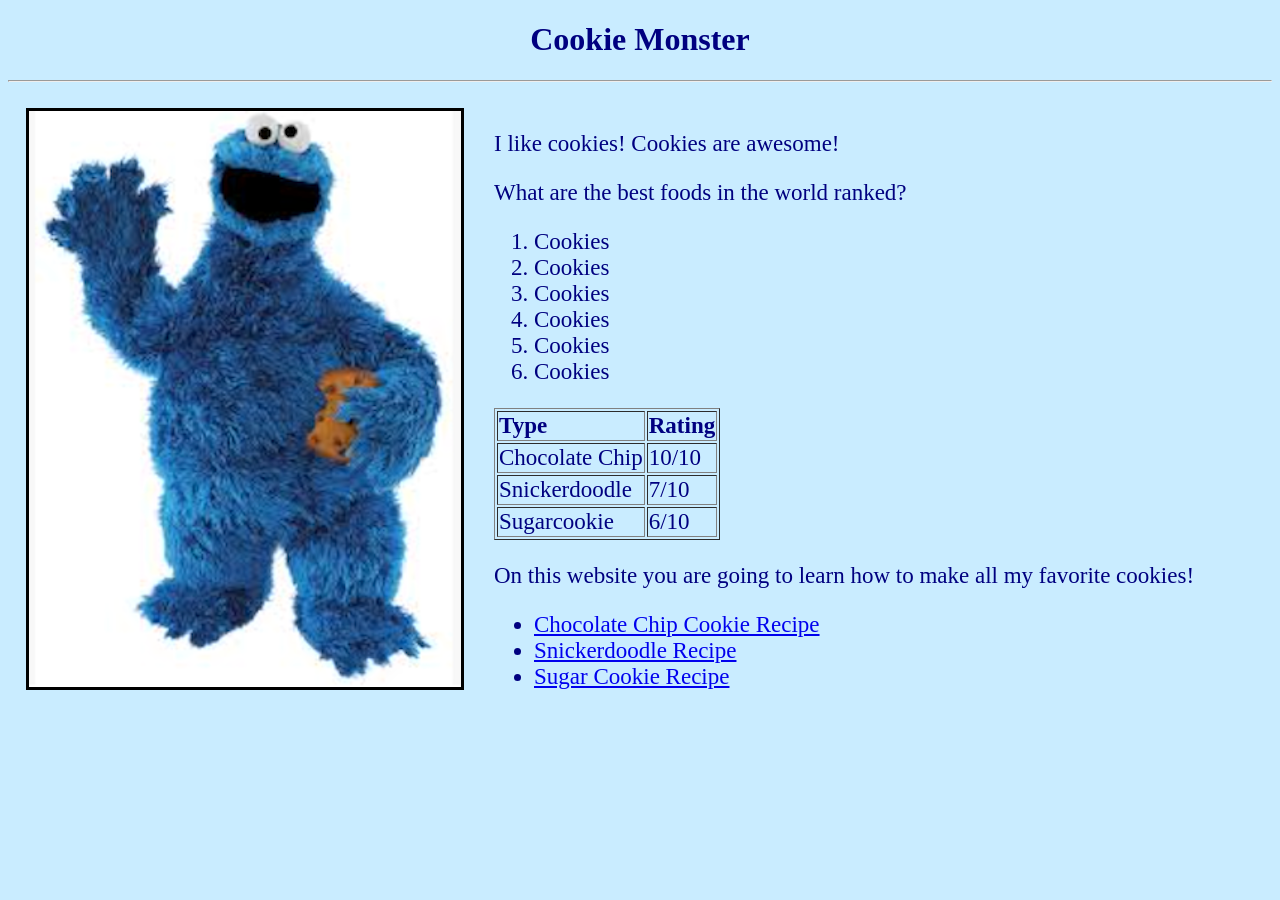
<file: index.html>
<!DOCTYPE html>
<html>
<head>
	<title>Cookie Monster</title>
	<link href="style.css" type="text/css" rel="stylesheet"/>
</head>
<body id="HomePage">
	<h1><center>Cookie Monster<center></h1>
	<hr>

<div class="container">
	<div><img src="cookieMonster.png" alt="oof" border=3/></div>

<div>
	<p>I like cookies! Cookies are awesome!</p>
	<p>What are the best foods in the world ranked?</p>
	<ol>
		<li>Cookies</li>
		<li>Cookies</li>
		<li>Cookies</li>
		<li>Cookies</li>
		<li>Cookies</li>
		<li>Cookies</li>
	</ol>

	<table border=1>
		<tr>
			<th>Type</th>
			<th>Rating</th>
		</tr>
		<tr>
			<td>Chocolate Chip</td>
			<td>10/10</td>
		</tr>
		<tr>
			<td>Snickerdoodle</td>
			<td>7/10</td>
		</tr>
		<tr>
			<td>Sugarcookie</td>
			<td>6/10</td>
		</tr>
	</table>
	<p>On this website you are going to learn how to make all my favorite cookies!</p>
	<ul>
		<li><a href="ChocolateCookieRecipe.html">Chocolate Chip Cookie Recipe</a></li>
		<li><a href="SnickerdoodleRecipe.html">Snickerdoodle Recipe</a></li>
		<li><a href="SugarCookieRecipe.html">Sugar Cookie Recipe</a></li>
	</ul></div>
</div>


</body>
</html>
</file>
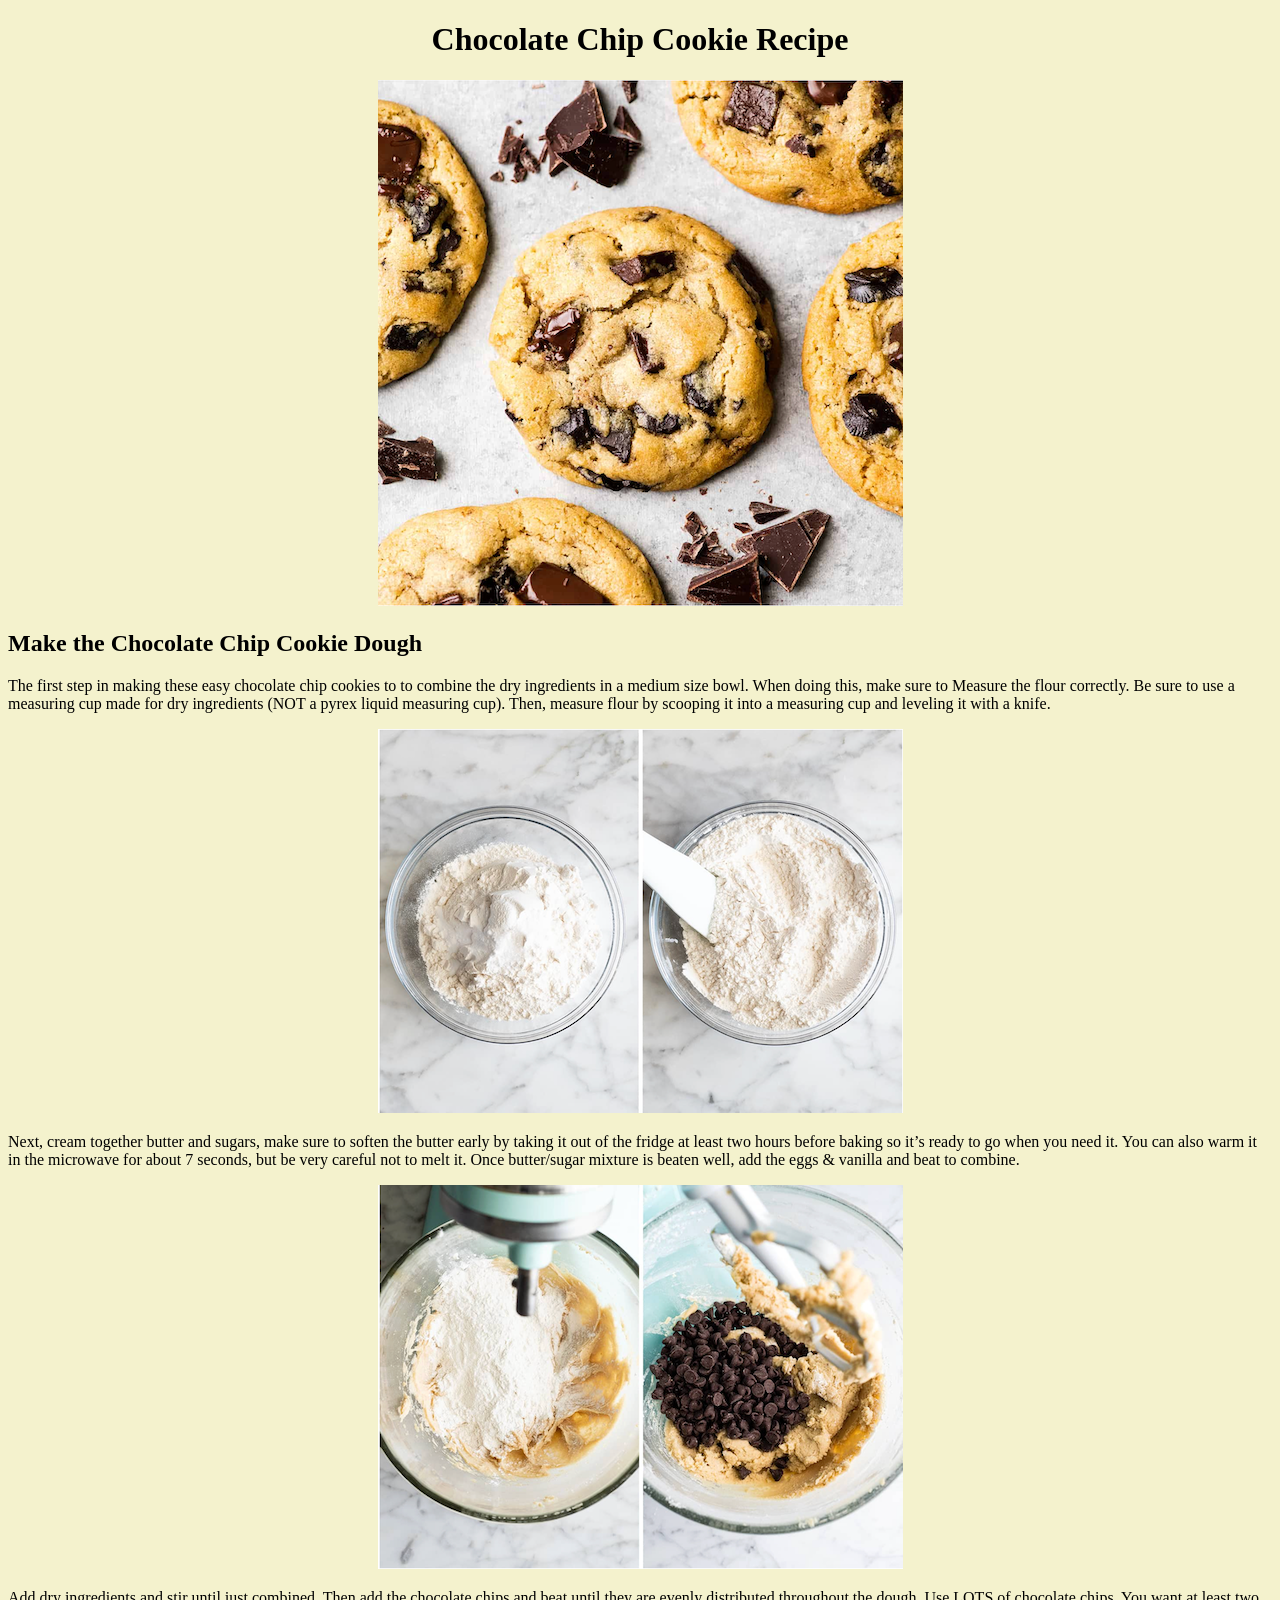
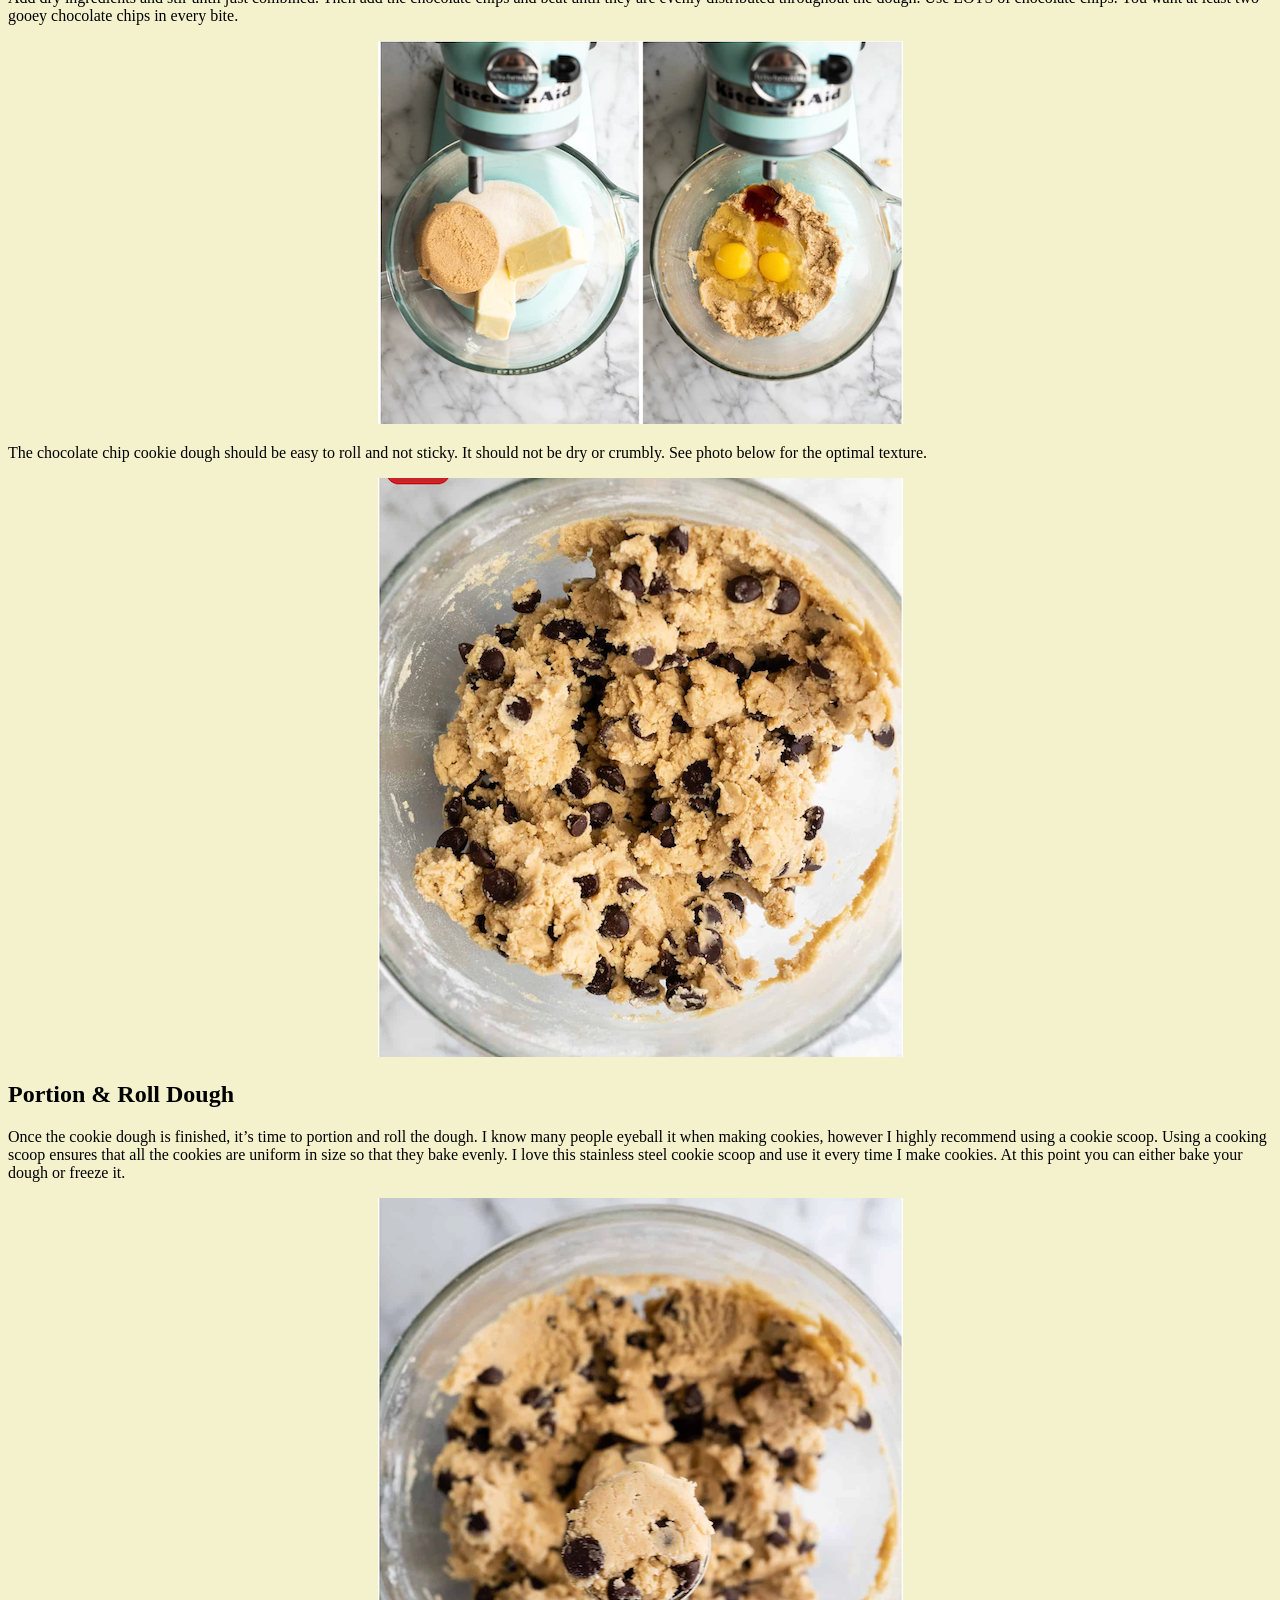
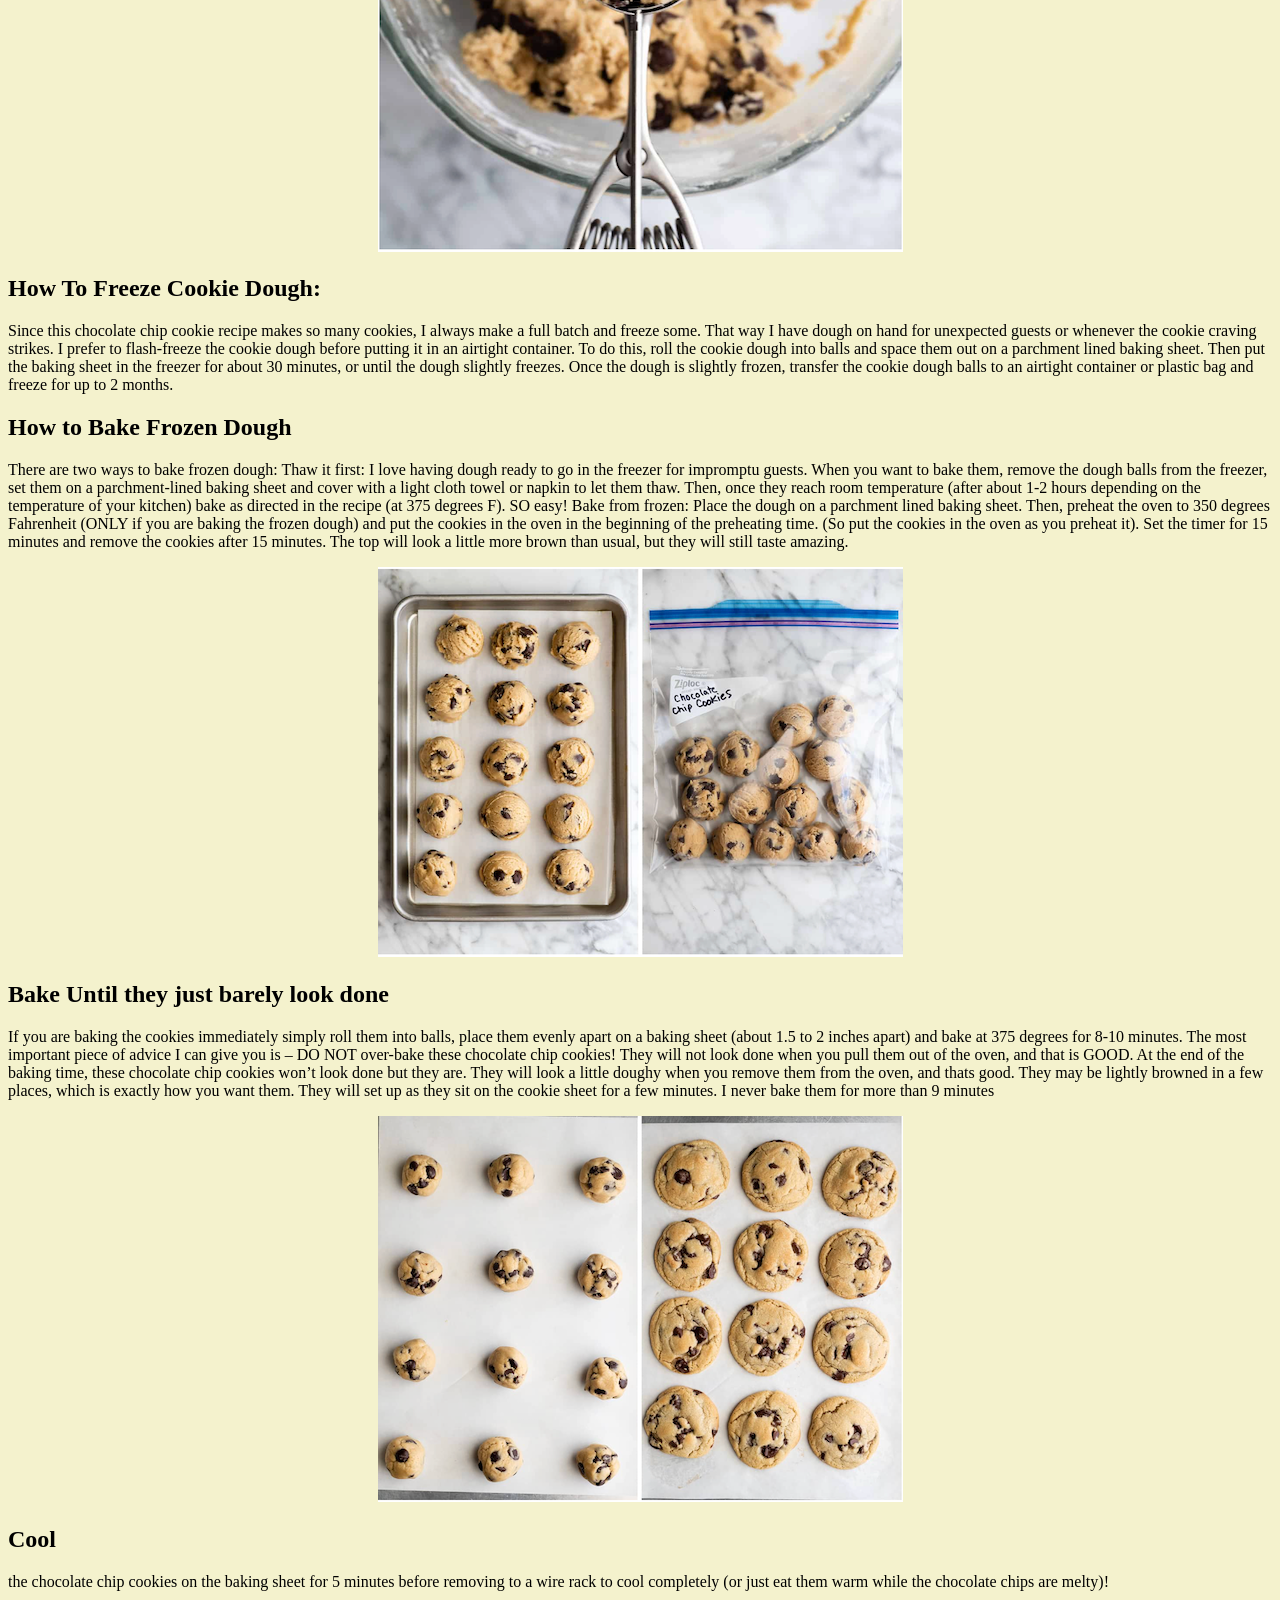
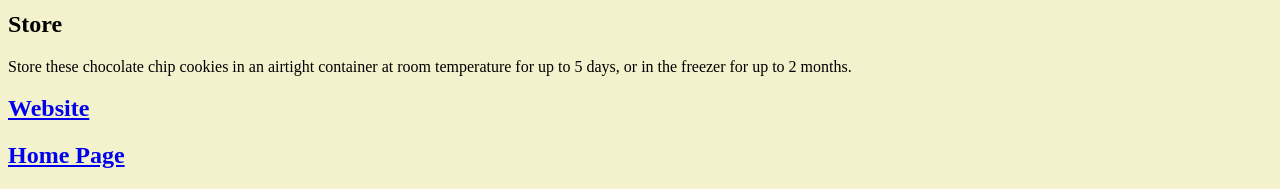
<file: ChocolateCookieRecipe.html>
<!DOCTYPE html>
<html>
<head>
	<title>Chocolate Chip Cookie Recipe</title>
	<link href="style.css" type="text/css" rel="stylesheet"/>
</head>

<body id="ChocolateCookie">
	<h1><center>Chocolate Chip Cookie Recipe<center></h1>
<center><img src="1.png" alt="oof"/></center>
<p><h2>Make the Chocolate Chip Cookie Dough</h2></p>
<p>
The first step in making these easy chocolate chip cookies to to combine the dry ingredients in a medium size bowl.

When doing this, make sure to Measure the flour correctly. Be sure to use a measuring cup made for dry ingredients (NOT a pyrex liquid measuring cup). Then, measure flour by scooping it into a measuring cup and leveling it with a knife.</p>
<center><img src="2.png" alt="oof"/></center>
<p>
	Next, cream together butter and sugars, make sure to soften the butter early by taking it out of the fridge at least two hours before baking so it’s ready to go when you need it. You can also warm it in the microwave for about 7 seconds, but be very careful not to melt it.

Once butter/sugar mixture is beaten well, add the eggs & vanilla and beat to combine.
</p>
<center><img src="3.png" alt="oof"/></center>
<p>Add dry ingredients and stir until just combined. Then add the chocolate chips and beat until they are evenly distributed throughout the dough.

Use LOTS of chocolate chips. You want at least two gooey chocolate chips in every bite.</p>

<center><img src="4.png" alt="oof"/></center>
<p>The chocolate chip cookie dough should be easy to roll and not sticky. It should not be dry or crumbly. See photo below for the optimal texture.

</p>

<center><img src="5.png" alt="oof"/></center>

<p><h2>Portion & Roll Dough</h2></p>
<p>
Once the cookie dough is finished, it’s time to portion and roll the dough. I know many people eyeball it when making cookies, however I highly recommend using a cookie scoop.

Using a cooking scoop ensures that all the cookies are uniform in size so that they bake evenly. I love this stainless steel cookie scoop and use it every time I make cookies.

At this point you can either bake your dough or freeze it.
</p>

<center><img src="6.png" alt="oof"/></center>
<p><h2>How To Freeze Cookie Dough:</h2></p>
<p>Since this chocolate chip cookie recipe makes so many cookies, I always make a full batch and freeze some. That way I have dough on hand for unexpected guests or whenever the cookie craving strikes.

I prefer to flash-freeze the cookie dough before putting it in an airtight container. To do this, roll the cookie dough into balls and space them out on a parchment lined baking sheet. Then put the baking sheet in the freezer for about 30 minutes, or until the dough slightly freezes.

Once the dough is slightly frozen, transfer the cookie dough balls to an airtight container or plastic bag and freeze for up to 2 months.</p>

<p><h2>How to Bake Frozen Dough</h2></p>
<p>There are two ways to bake frozen dough:

Thaw it first: I love having dough ready to go in the freezer for impromptu guests. When you want to bake them, remove the dough balls from the freezer, set them on a parchment-lined baking sheet and cover with a light cloth towel or napkin to let them thaw. Then, once they reach room temperature (after about 1-2 hours depending on the temperature of your kitchen) bake as directed in the recipe (at 375 degrees F). SO easy!
Bake from frozen: Place the dough on a parchment lined baking sheet. Then, preheat the oven to 350 degrees Fahrenheit (ONLY if you are baking the frozen dough) and put the cookies in the oven in the beginning of the preheating time. (So put the cookies in the oven as you preheat it). Set the timer for 15 minutes and remove the cookies after 15 minutes. The top will look a little more brown than usual, but they will still taste amazing.</p>

<center><img src="7.png" alt="oof"/></center>

<p><h2>Bake Until they just barely look done</h2></p>
<p>
If you are baking the cookies immediately simply roll them into balls, place them evenly apart on a baking sheet (about 1.5 to 2 inches apart) and bake at 375 degrees for 8-10 minutes.

The most important piece of advice I can give you is – DO NOT over-bake these chocolate chip cookies! They will not look done when you pull them out of the oven, and that is GOOD.

At the end of the baking time, these chocolate chip cookies won’t look done but they are. They will look a little doughy when you remove them from the oven, and thats good. They may be lightly browned in a few places, which is exactly how you want them.

They will set up as they sit on the cookie sheet for a few minutes. I never bake them for more than 9 minutes

</p>

<center><img src="8.png" alt="oof"/></center>

<p><h2>
Cool </h2></p>
<p>the chocolate chip cookies on the baking sheet for 5 minutes before removing to a wire rack to cool completely (or just eat them warm while the chocolate chips are melty)!
</p>
<p><h2>Store</h2></p>
<p>Store these chocolate chip cookies in an airtight container at room temperature for up to 5 days, or in the freezer for up to 2 months.</p>

<a href=https://joyfoodsunshine.com/the-most-amazing-chocolate-chip-cookies/><h2>Website</h2></a>
	<a href="index.html"><h2>Home Page</h2></a>
</body>

</html>
</file>
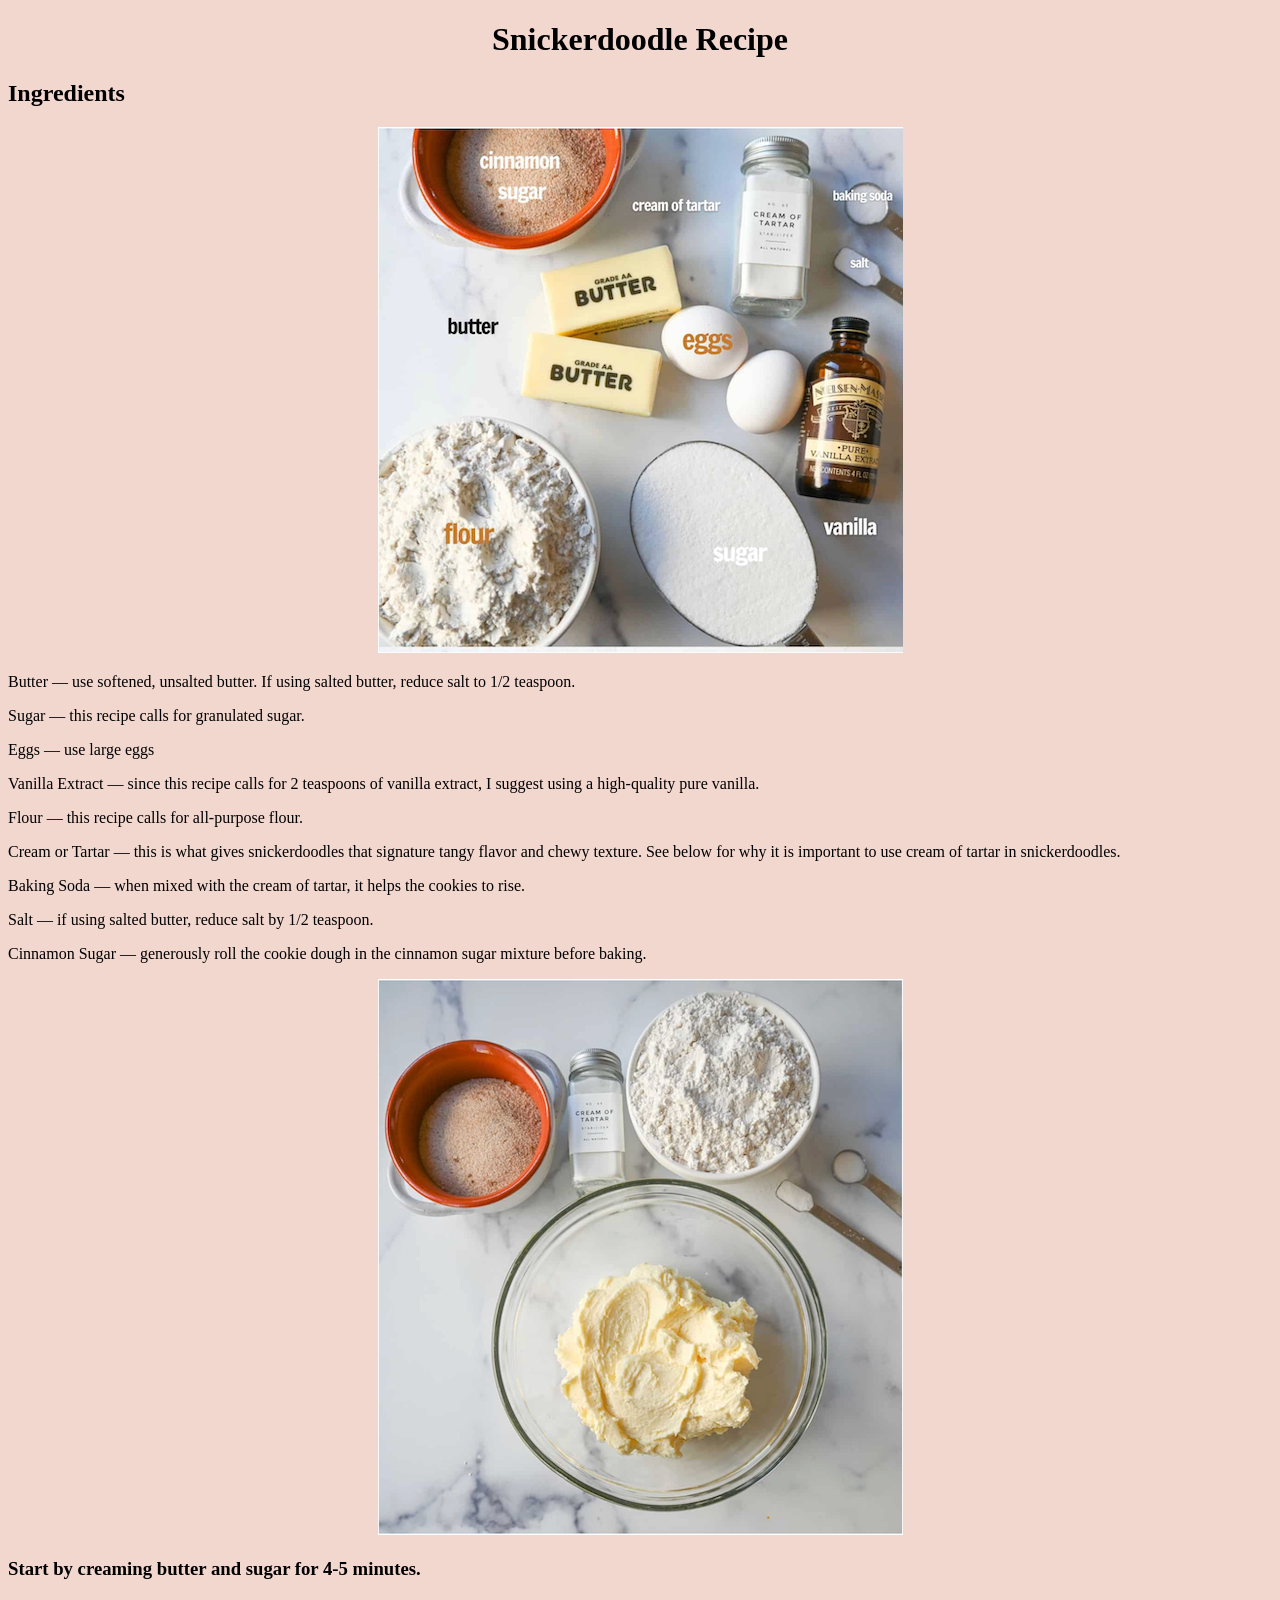
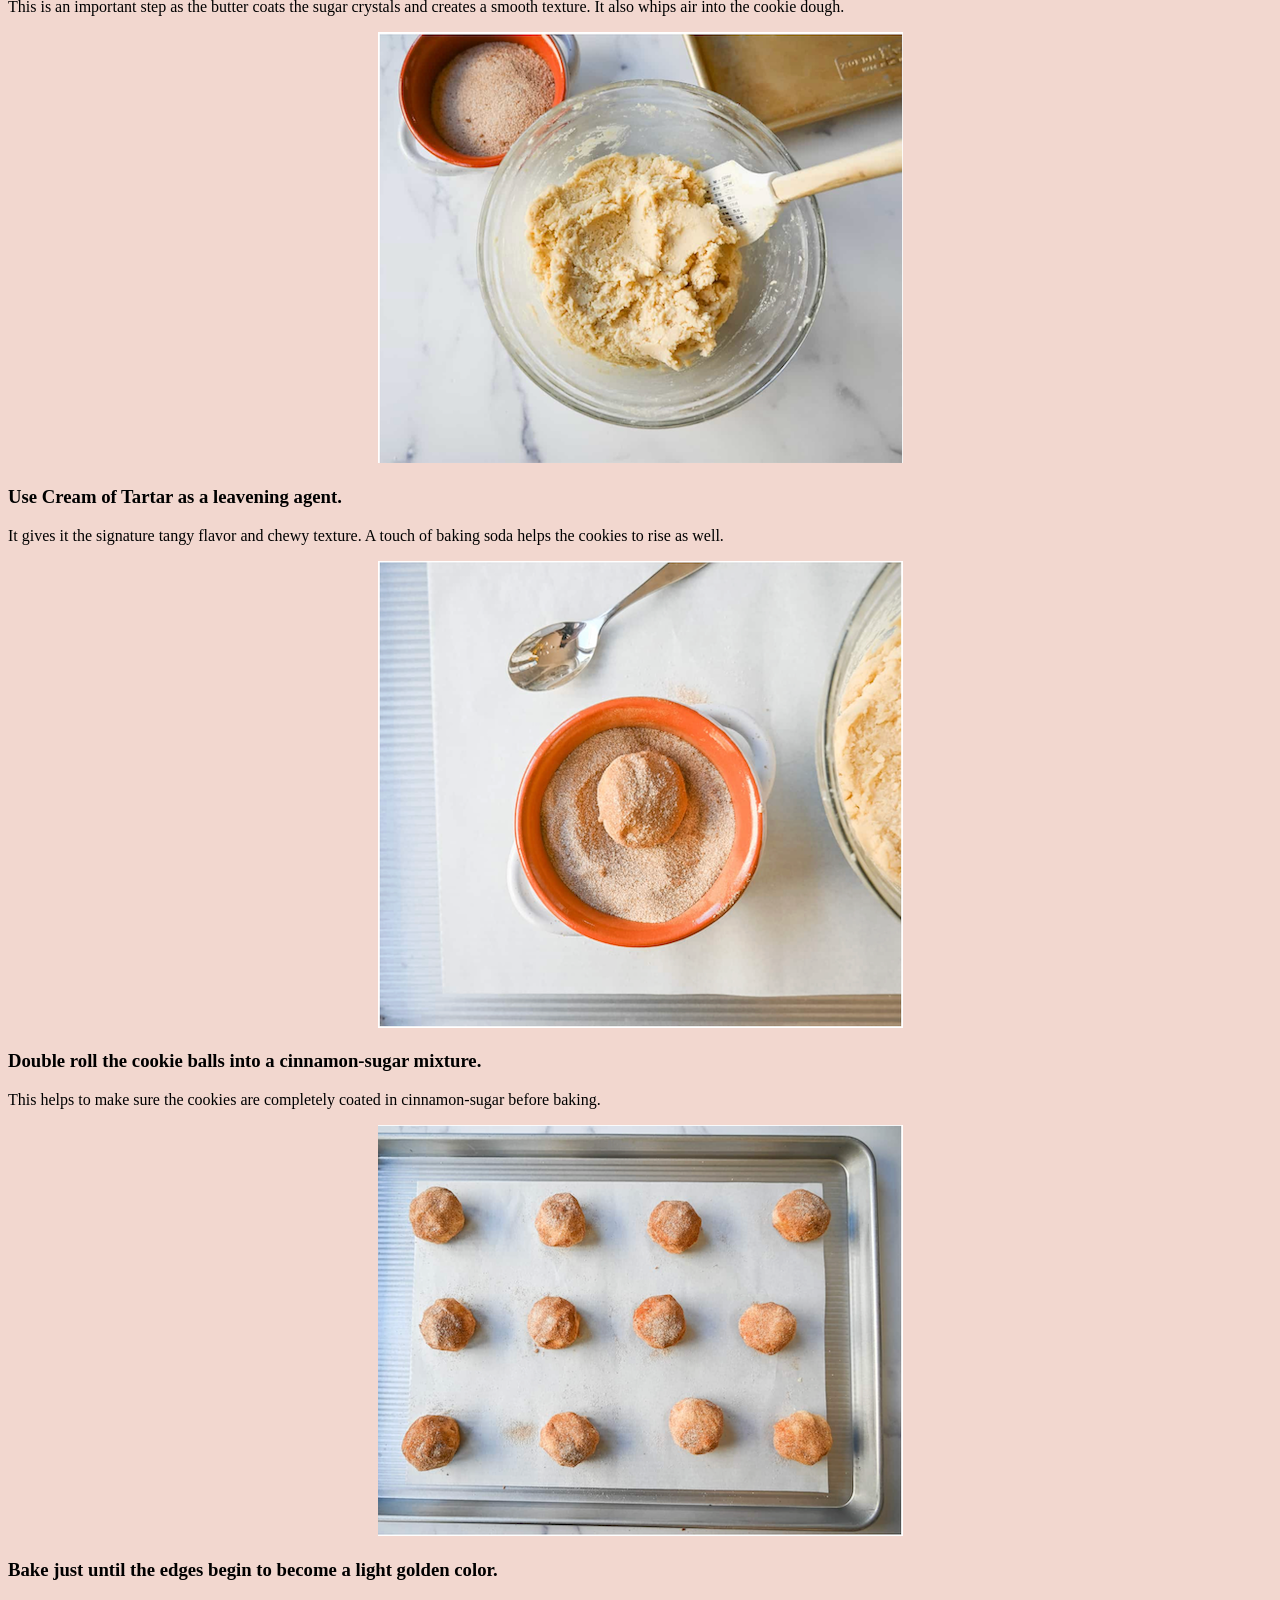
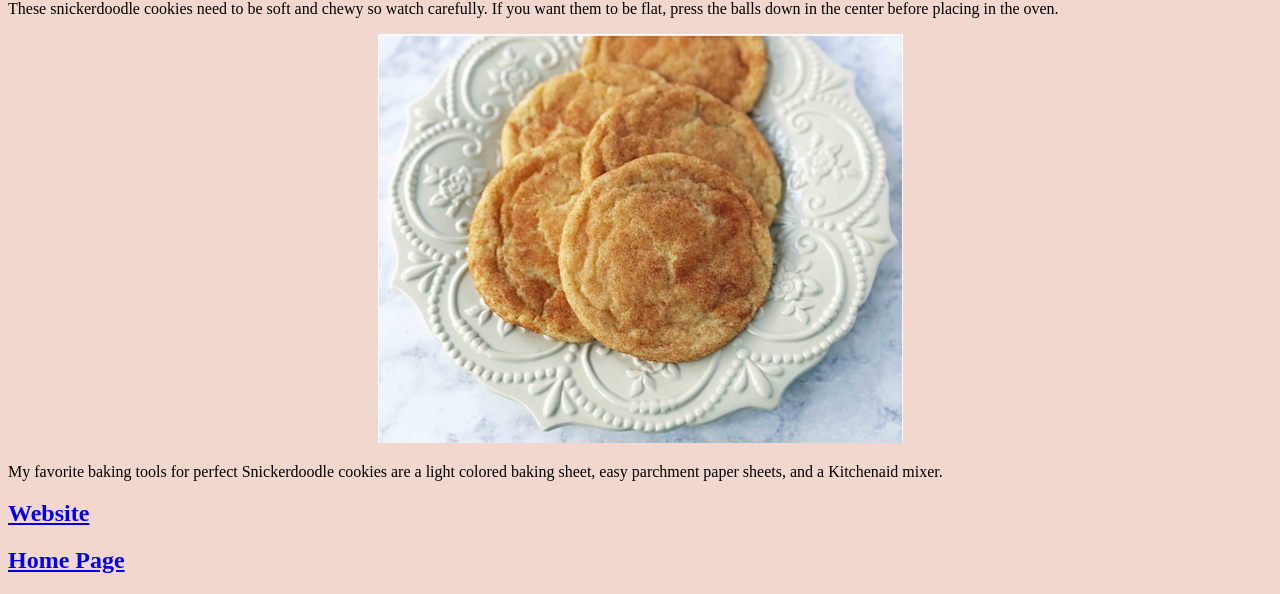
<file: SnickerdoodleRecipe.html>
<!DOCTYPE html>
<html>
<head>
	<title>Snickerdoodle Recipe</title>
	<link href="style.css" type="text/css" rel="stylesheet"/>
</head>

<body id="SnickerdoodleCookie">
	<h1><center>Snickerdoodle Recipe<center></h1>
	<p><h2>Ingredients</h2></p>
<center><img src="Ingredients.png" alt="oof"/></center>
	<p>Butter — use softened, unsalted butter. If using salted butter, reduce salt to 1/2 teaspoon.</p>

<p>Sugar — this recipe calls for granulated sugar.</p>
<p>Eggs — use large eggs<p>
<p>Vanilla Extract — since this recipe calls for 2 teaspoons of vanilla extract, I suggest using a high-quality pure vanilla.</p>
<p>Flour — this recipe calls for all-purpose flour.</p>
<p>Cream or Tartar — this is what gives snickerdoodles that signature tangy flavor and chewy texture. See below for why it is important to use cream of tartar in snickerdoodles.<p>
<p>Baking Soda — when mixed with the cream of tartar, it helps the cookies to rise.</p>
<p>Salt — if using salted butter, reduce salt by 1/2 teaspoon.</p>
<p>Cinnamon Sugar — generously roll the cookie dough in the cinnamon sugar mixture before baking.</p>
<center><img src="cook5.png" alt="oof"/></center>
<p><h3>Start by creaming butter and sugar for 4-5 minutes.</h3> This is an important step as the butter coats the sugar crystals and creates a smooth texture. It also whips air into the cookie dough.</p>
<center><img src="cook4.png" alt="oof"/></center>
<p><h3>Use Cream of Tartar as a leavening agent.</h3>It gives it the signature tangy flavor and chewy texture.  A touch of baking soda helps the cookies to rise as well.</p>
<center><img src="cook3.png" alt="oof"/></center>
<p><h3>Double roll the cookie balls into a cinnamon-sugar mixture.</h3>This helps to make sure the cookies are completely coated in cinnamon-sugar before baking.</p>
<center><img src="cook2.png" alt="oof"/></center>
<p><h3>Bake just until the edges begin to become a light golden color.</h3>These snickerdoodle cookies need to be soft and chewy so watch carefully. If you want them to be flat, press the balls down in the center before placing in the oven.</p>
<center><img src="cook.png" alt="oof"/></center>
<p>My favorite baking tools for perfect Snickerdoodle cookies are a light colored baking sheet, easy parchment paper sheets, and a Kitchenaid mixer.</p>
<a href=https://www.modernhoney.com/the-best-snickerdoodle-cookie-recipe/><h2>Website</h2></a>
	<a href="index.html"><h2>Home Page</h2></a>
</body>

</html>
</file>
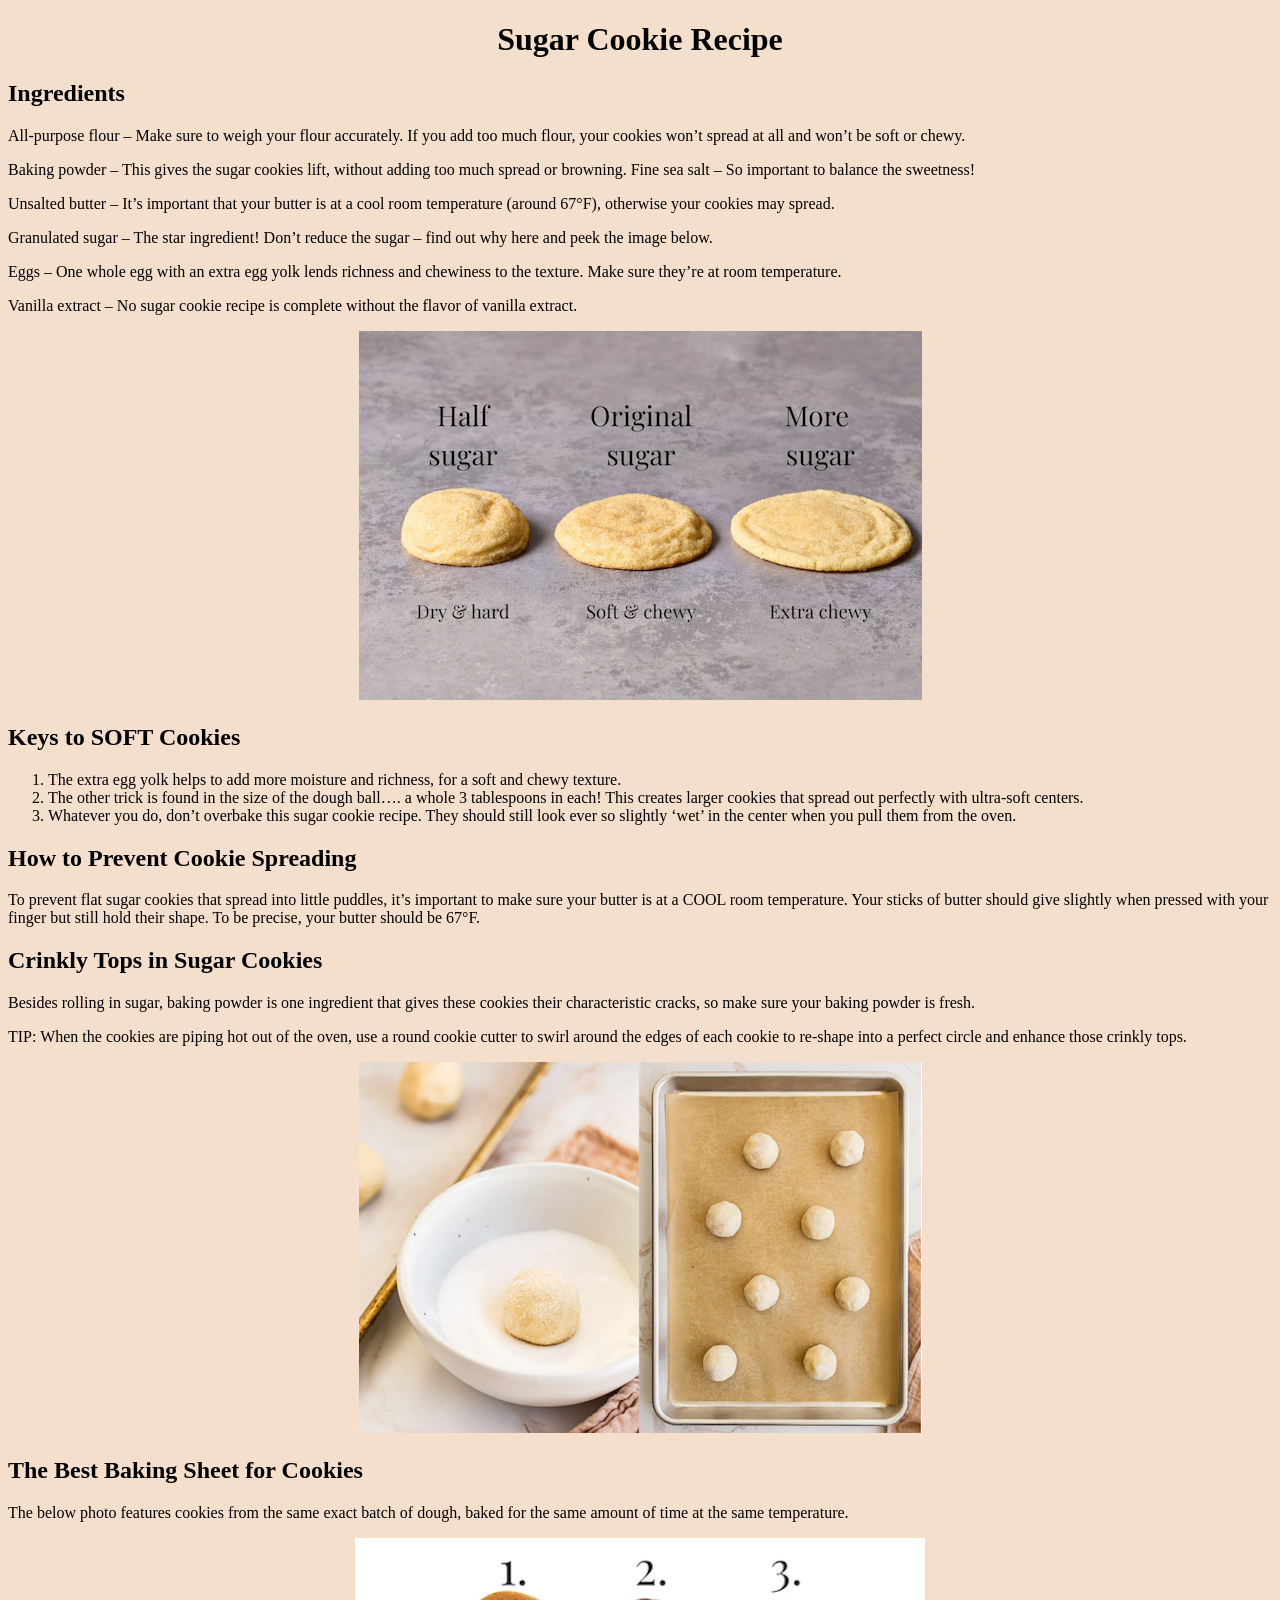
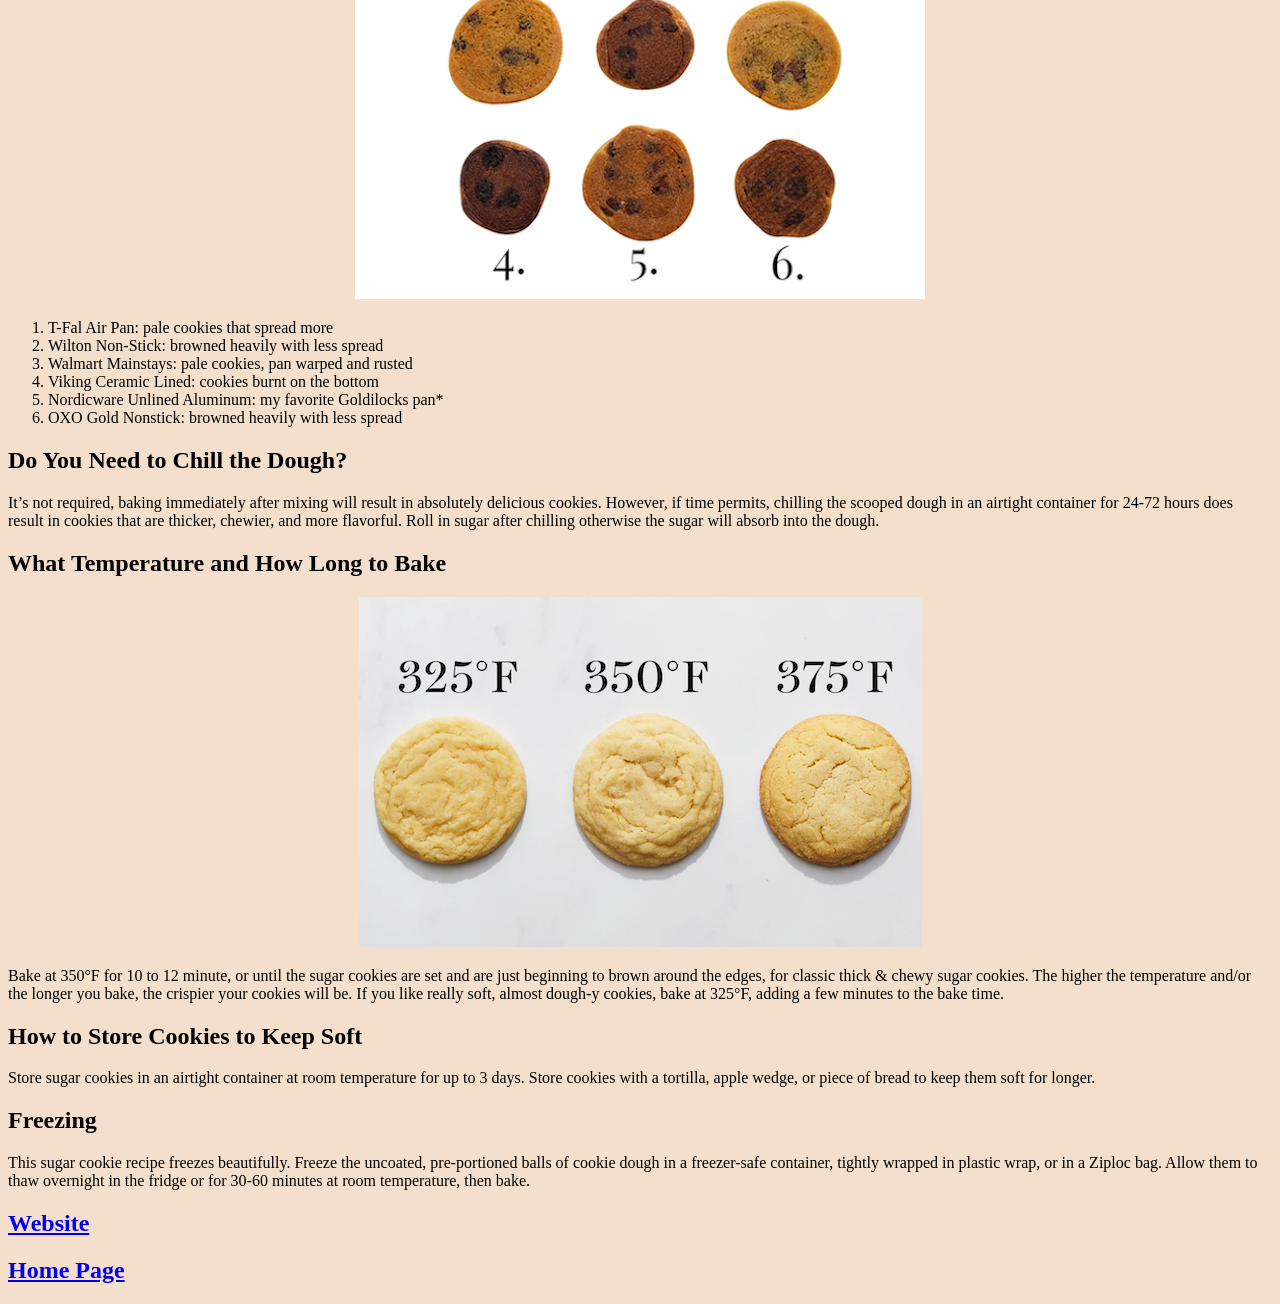
<file: SugarCookieRecipe.html>
<!DOCTYPE html>
<html>
<head>
	<title>Sugar Cookie Recipe</title>
	<link href="style.css" type="text/css" rel="stylesheet"/>
</head>

<body id="SugarCookie">
	<h1><center>Sugar Cookie Recipe<center></h1>
	<p><h2>Ingredients</h2></p>

	<p>All-purpose flour 
– Make sure to weigh your flour accurately. If you add too much flour, your cookies won’t spread at all and won’t be soft or chewy.
	</p>
	<p>
Baking powder 
– This gives the sugar cookies lift, without adding too much spread or browning.
Fine sea salt – So important to balance the sweetness!
	</p>
	<p>
Unsalted butter 
– It’s important that your butter is at a cool room temperature (around 67°F), otherwise your cookies may spread.
	</p>
	<p>
Granulated sugar 
– The star ingredient! Don’t reduce the sugar – find out why here and peek the image below.
	</p>
	<p>
Eggs 
– One whole egg with an extra egg yolk lends richness and chewiness to the texture. Make sure they’re at room temperature.
	</p>
	<p>
Vanilla extract 
– No sugar cookie recipe is complete without the flavor of vanilla extract.
   </p>
   <center><img src="cookie.png" alt="oof"/></center>
   <p><h2>Keys to SOFT Cookies</h2></p>
<ol>
<li>The extra egg yolk helps to add more moisture and richness, for a soft and chewy texture.</li>
<li>The other trick is found in the size of the dough ball…. a whole 3 tablespoons in each! This creates larger cookies that spread out perfectly with ultra-soft centers.</li>
<li>Whatever you do, don’t overbake this sugar cookie recipe. They should still look ever so slightly ‘wet’ in the center when you pull them from the oven.</li>
</ol>
<p><h2>How to Prevent Cookie Spreading</h2></p>
<p> To prevent flat sugar cookies that spread into little puddles, it’s important to make sure your butter is at a COOL room temperature.

Your sticks of butter should give slightly when pressed with your finger but still hold their shape. To be precise, your butter should be 67°F.</p>

<p><h2>Crinkly Tops in Sugar Cookies</h2></p>
<p>Besides rolling in sugar, baking powder is one ingredient that gives these cookies their characteristic cracks, so make sure your baking powder is fresh.</p>

<p>TIP: When the cookies are piping hot out of the oven, use a round cookie cutter to swirl around the edges of each cookie to re-shape into a perfect circle and enhance those crinkly tops.</p>
<center><img src="cookie2.png" alt="oof"/></center>
<p><h2>The Best Baking Sheet for Cookies</h2></p>
<p>The below photo features cookies from the same exact batch of dough, baked for the same amount of time at the same temperature.<p>
<center><img src="cooke3.png" alt="oof"/></center>
<ol>
	<li>T-Fal Air Pan: pale cookies that spread more</li><li>Wilton Non-Stick: browned heavily with less spread</li><li>Walmart Mainstays: pale cookies, pan warped and rusted</li><li>Viking Ceramic Lined: cookies burnt on the bottom</li><li>Nordicware Unlined Aluminum: my favorite Goldilocks pan*</li><li>OXO Gold Nonstick: browned heavily with less spread</li>
</ol>
<p><h2>Do You Need to Chill the Dough?</h2></p>
<p>It’s not required, baking immediately after mixing will result in absolutely delicious cookies.

However, if time permits, chilling the scooped dough in an airtight container for 24-72 hours does result in cookies that are thicker, chewier, and more flavorful. Roll in sugar after chilling otherwise the sugar will absorb into the dough.</p>
<p><h2>What Temperature and How Long to Bake</h2></p>
<center><img src="cookie4.png" alt="oof"/></center>
<p>Bake at 350°F for 10 to 12 minute, or until the sugar cookies are set and are just beginning to brown around the edges, for classic thick & chewy sugar cookies.

The higher the temperature and/or the longer you bake, the crispier your cookies will be.

If you like really soft, almost dough-y cookies, bake at 325°F, adding a few minutes to the bake time.</p>

<p><h2>How to Store Cookies to Keep Soft</h2></p>
<p>Store sugar cookies in an airtight container at room temperature for up to 3 days. Store cookies with a tortilla, apple wedge, or piece of bread to keep them soft for longer.</p>

<p><h2>Freezing</h2></p>
<p>This sugar cookie recipe freezes beautifully. Freeze the uncoated, pre-portioned balls of cookie dough in a freezer-safe container, tightly wrapped in plastic wrap, or in a Ziploc bag. Allow them to thaw overnight in the fridge or for 30-60 minutes at room temperature, then bake.<p>
	<a href=https://handletheheat.com/soft-chewy-sugar-cookies/><h2>Website</h2></a>
	<a href="index.html"><h2>Home Page</h2></a>
</body>

</html>
</file>
<file: style.css>
#HomePage {
	background-color: #C9ECFF;
}

#HomePage{
 h1, p, li, tr {
	color: navy;
	font-family: "Times New Roman", sans-serif;
}}

#ChocolateCookie {
	background-color: #F4F2CD;
}

#SugarCookie {
	background-color: #F4DFCD;
}

#SnickerdoodleCookie {
	background-color: #F2D7CF;
}
.container {
	display:grid;
	grid-template-columns: 1fr 2fr;
	padding:3px;
}
.container div{
	padding:10px;
	margin:5px;
	font-size: 23px;
	text-align: left;
}

 a:hover {
 	color: black;
 }

 a:visited {
 	color: navy;
 }
</file>
